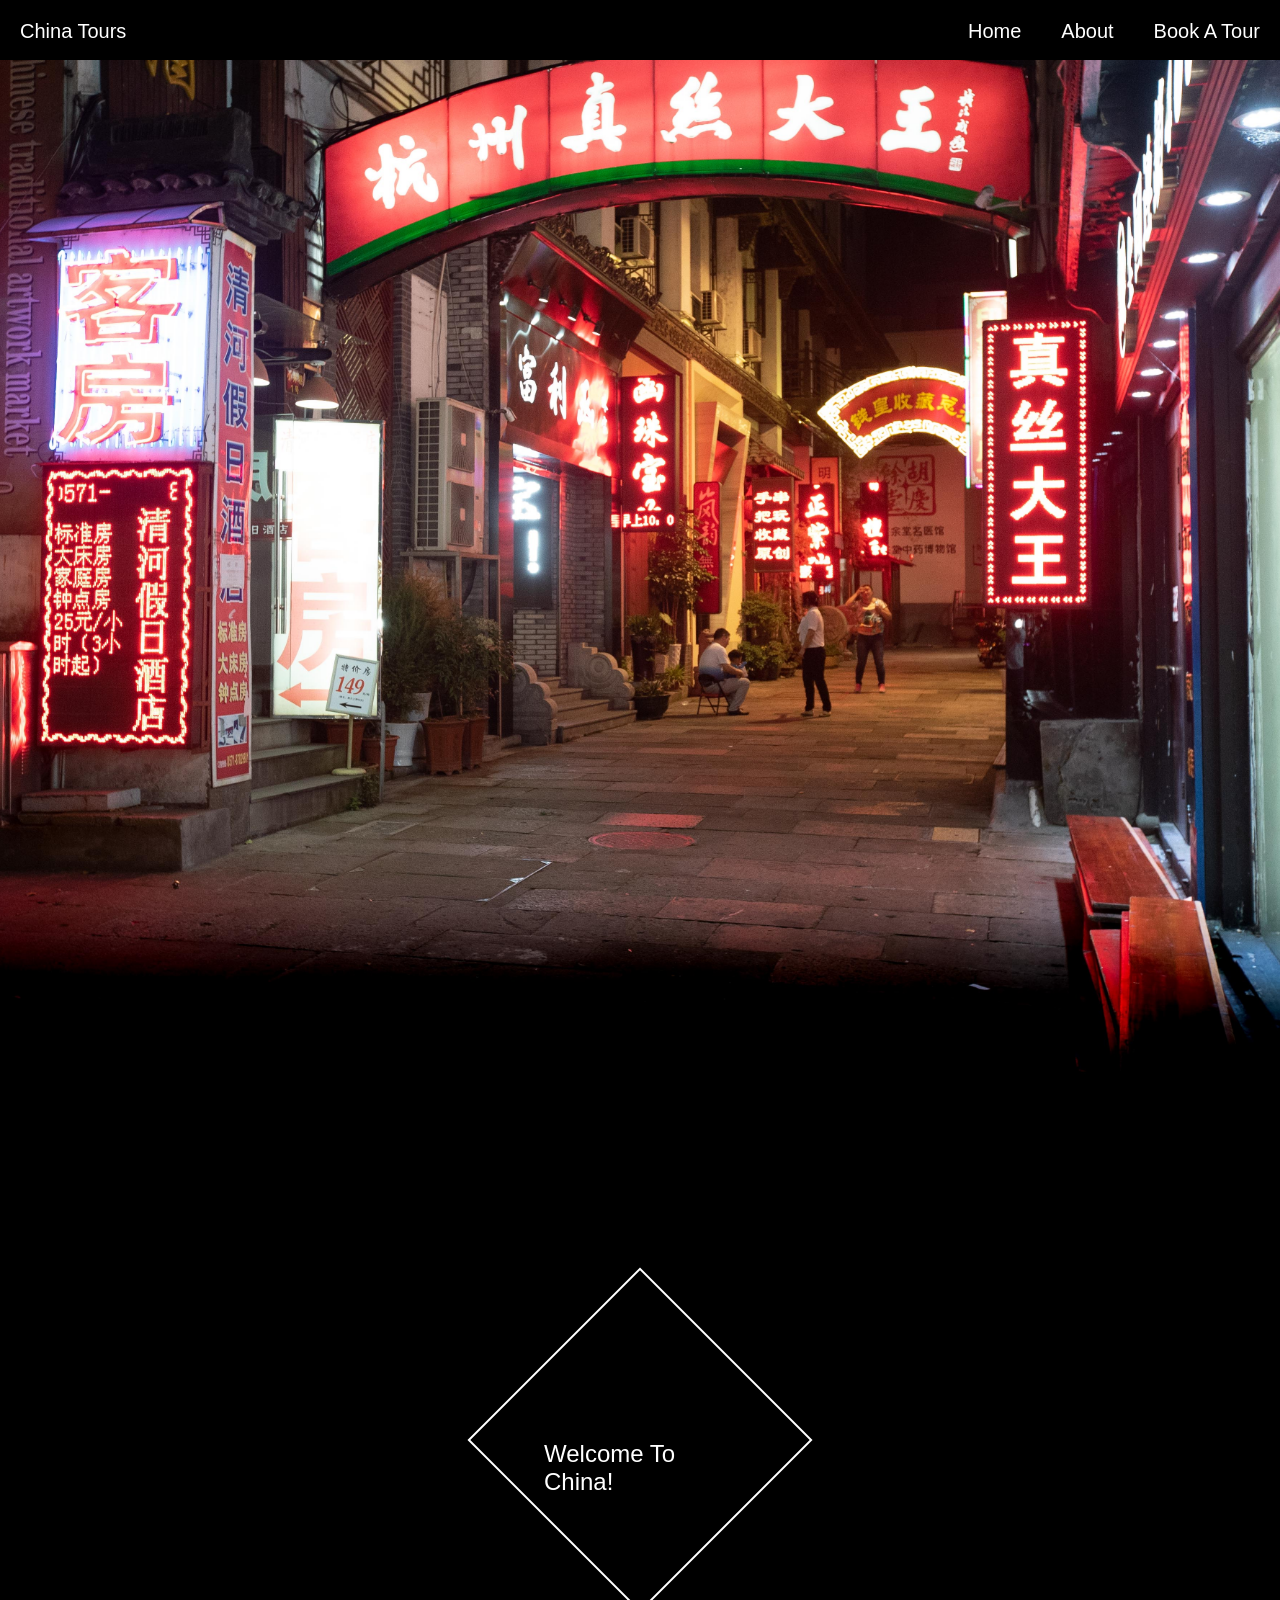
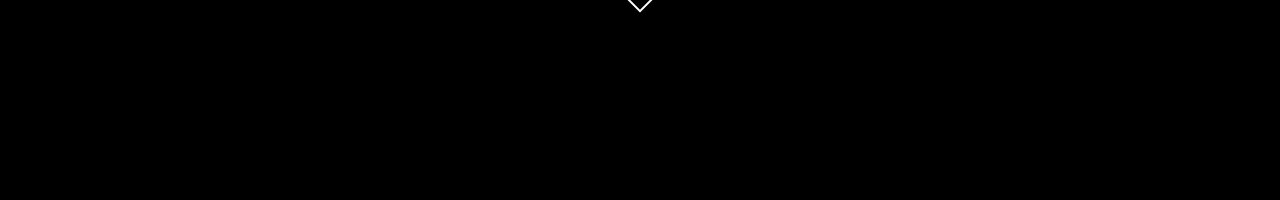
<file: Edit 2 Hard Coded/index.html>
<!DOCTYPE html>
<html>
<head>
<link rel="stylesheet" href="assets/main.css">
</head>
<body>
    <div id="navbar">
        <div class="nav-item-logo">
            <span class="logo"><a class="nav-i" href="index.html">China Tours</a></span>
        </div>
        <div class="nav-items">
            <div class="nav-item">
                <span><a class="nav-i" href="index.html">Home</a></span>
            </div>
            <div class="nav-item">
                <span><a class="nav-i" href="#">About</a></span>
            </div>
            <div class="nav-item">
                    <span><a class="nav-i">Book A Tour</a></span>
                </div>
        </div>
    </div>
    <div id="nav-spacing"></div>
    <div id="landing-page">
    </div>
    <div id="content-page-1">
        <div id="welcome-block">
            <div id="welcome-block-noRotate">
                    Welcome To China! 
            </div>
        </div>
    </div>
</body>
</html>
</file>
<file: Edit 2 Hard Coded/assets/main.css>
body
{
    margin: 0em;
    padding: 0em;
    display: inline;
    background-color: black;
}

#navbar
{
    position: fixed;
    width: 100%;
    padding: 0px;
    margin: 0px;
    height: 60px;
    display: flex;
    flex-direction: row;
    flex-wrap: nowrap;
    justify-content: space-between;
    align-content: center;
    z-index: 100;
    font-size: 1.25em;
    font-family: 'Lucida Sans', 'Lucida Sans Regular', 'Lucida Grande', 'Lucida Sans Unicode', Geneva, Verdana, sans-serif;
}

#landing-page
{
    height: calc(120vh - 60px);
    width: 100%;
    display: flex;
    flex-direction: column;
    align-items: center;
    justify-content: center;
    font-size: 1em;
    background-image: url("/assets/images/_DSC2345Web_res_6_12_.JPG");
    background-size: cover;
    background-position: bottom, center;
}

#content-page-1
{
    height: 80vh;
    width: 100%;
    display: flex;
    flex-direction: column;
    align-items: center;
    justify-content: center;
    font-size: 1em;
    background-color: black;
    color: white;
    font-family: 'Lucida Sans', 'Lucida Sans Regular', 'Lucida Grande', 'Lucida Sans Unicode', Geneva, Verdana, sans-serif;
}

#welcome-block
{
font-size: 1.5em;
border: .1em solid white;
padding: 1em;
width: 15%;
transform: rotate(45deg);
display: flex;
align-items: center;
justify-content: center
}

#welcome-block-noRotate
{
height: 0;
padding-top: 50%;
padding-bottom: 50%;
transform: rotate(-45deg);
}

.nav-items
{
    margin: 0px;
    display: flex;
    flex-flow: row;
}

.nav-item
{
    margin: 20px;
}

.nav-item-logo
{
    margin: 20px;
}

#navbar
{
    background-color: black;
    color: white;
}

.nav-i
{
    text-decoration: none;
    color: white;
}

.nav-i:hover
{
    color: blanchedalmond;
}

#nav-spacing
{
    height: 60px;
}

#landing-page h1
{
display: flex;
}

.content-section
{
    min-height: 50vh;
    width: 100%;
    display: flex;
    flex-direction: column;
    align-items: center;
}

.fort-search
{
    background-color: #1ac2fe;
    color: white;
}

.flex-row-obj
{
    width: 100%;
    min-height: 5vh;
    display: flex;
    justify-content: space-around;
    align-items: center;
}

#api-search-results
{
    width: 75%;
    display: flex;
    flex-flow: row;
    flex-wrap: wrap;
    justify-content: space-around;
}

.card
{
    height: 25vh;
    width: 25vh;
    margin: 1em;
    transition: 1s;
    transform-style: preserve-3d;
    cursor: pointer;
    z-index: 5;
}

.is-flipped
{
    transform: rotateY(180deg);
}

.front, .back
{
    height: 100%;
    width: 100%;
    display: flex;
    justify-content: space-around;
    align-items: center;
    background-size: cover;
    -webkit-backface-visibility: hidden;
    position: absolute;
}


.back
{
transform: rotateY(180deg);
}

.addNewItem
{
    padding: 5em;
}
</file>
